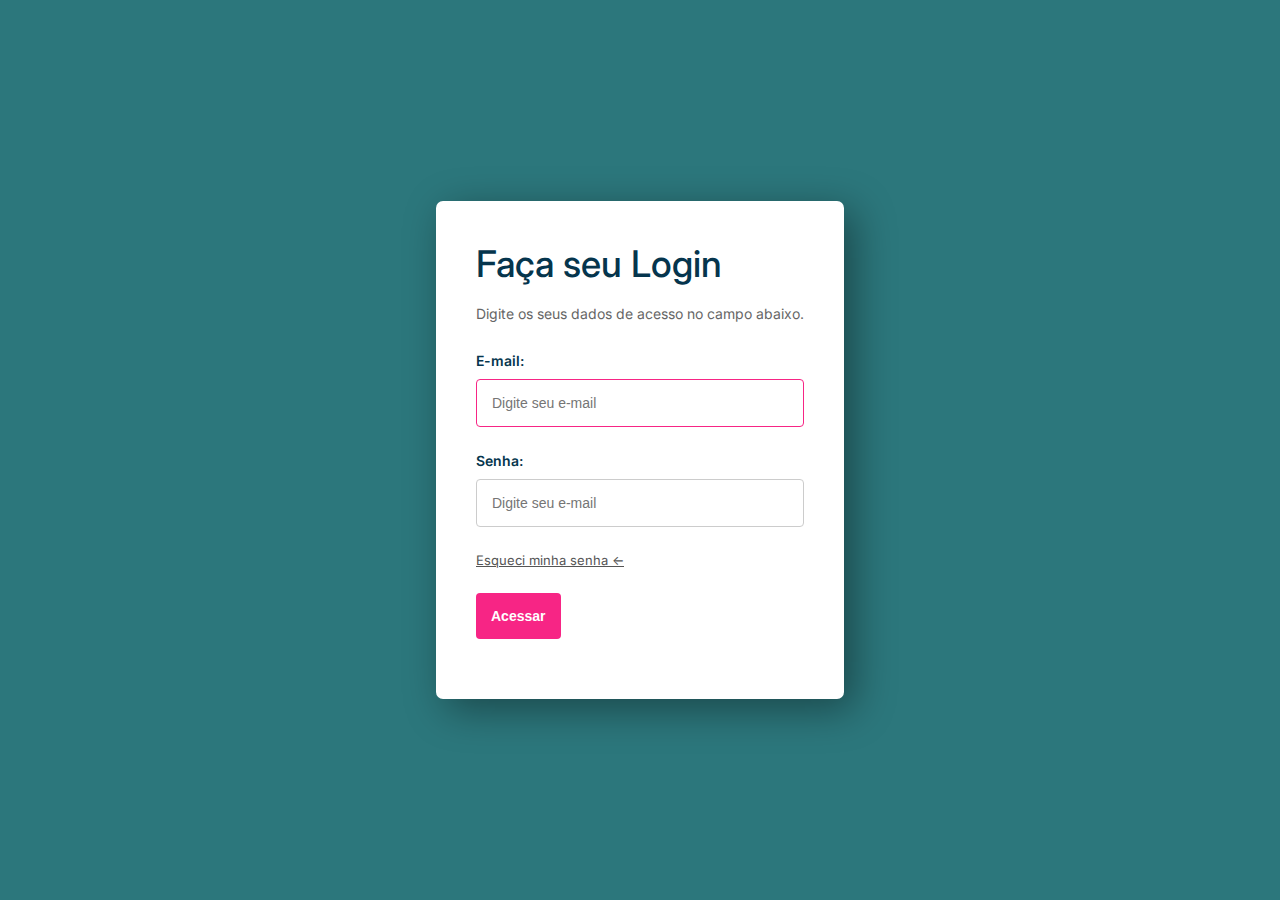
<file: index.html>
<!DOCTYPE html>
<html lang="pt-BR">
<head>
    <meta charset="UTF-8">
    <meta http-equiv="X-UA-Compatible" content="IE=edge">
    <meta name="viewport" content="width=device-width, initial-scale=1.0">
    <title>Login</title>
    <link rel="stylesheet" href="main.css">
</head>
<body>
    <div class="page">
        <form method="POST" class="formLogin">
            <h1>Faça seu Login</h1>
            <p>Digite os seus dados de acesso no campo abaixo.</p>
            <label for="email">E-mail:</label>
            <input type="email" placeholder="Digite seu e-mail" autofocus="true" />
            <label for="password">Senha:</label>
            <input type="password" placeholder="Digite seu e-mail" />
            <a href="/">Esqueci minha senha <-</a>
            <a href="C:\Users\Dev Code\Desktop\telaDeLogin\chat\chat.html">
            <input type="submit" value="Acessar" class="btn" /></a>
        </form>
    </div>
    
</body>
</html>
</file>
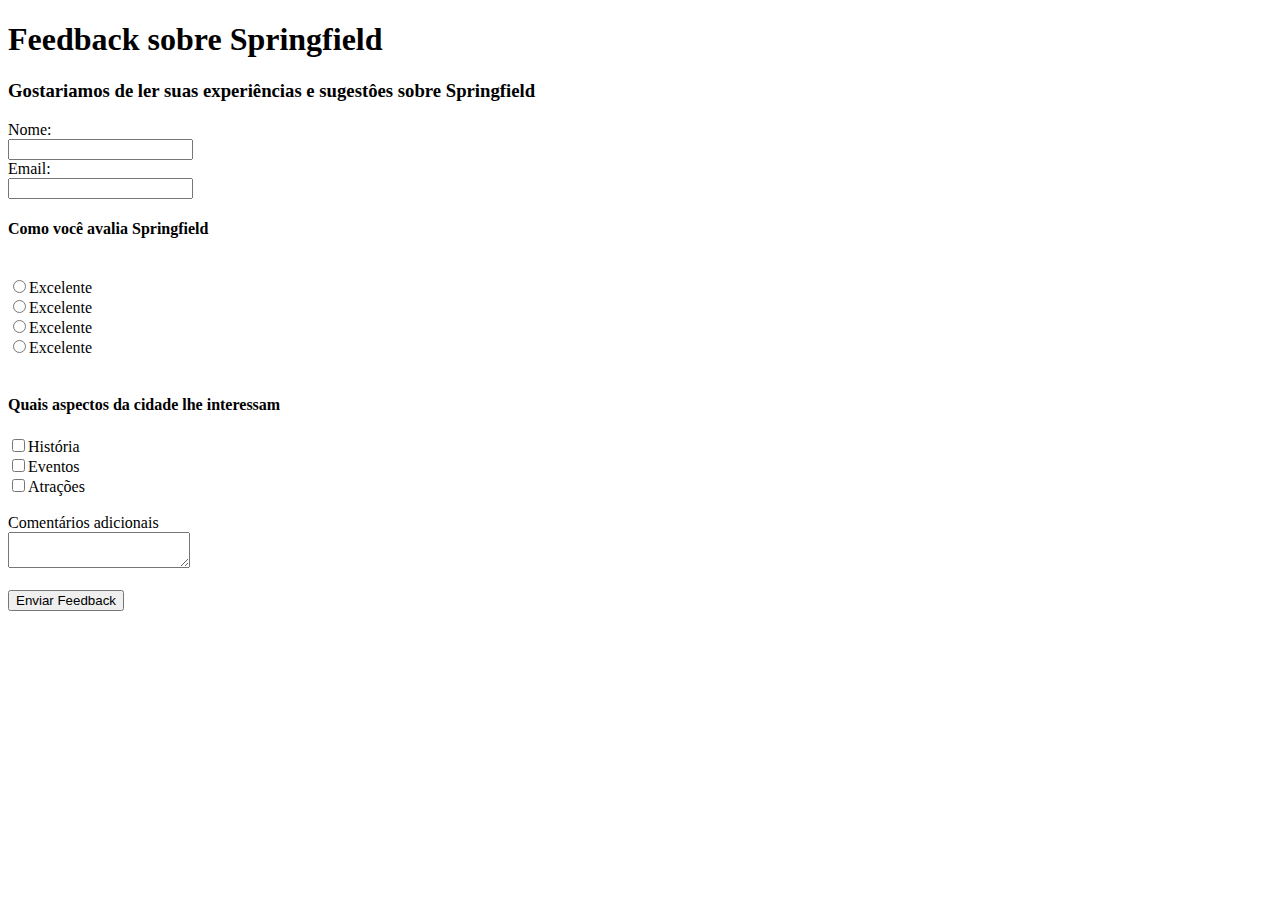
<file: feedback.html>
<!DOCTYPE html>
<html lang="en">
<head>
    <meta charset="UTF-8">
    <meta name="viewport" content="width=device-width, initial-scale=1.0">
    <title>Document</title>
</head>
<body>
    <h1>Feedback sobre Springfield</h1>
    <h3>Gostariamos de ler suas experiências e sugestôes sobre Springfield</h3>
    <label>Nome:</label><br>
      <input><br>
      <label>Email:</label><br>
      <input><br>
      <h4>Como você avalia Springfield</h4><br>
      <input type="radio" id="excellent" name="grupo1" value="excellent">Excelente<br>
      <input type="radio" id="excellent" name="grupo1" value="excellent">Excelente<br>
      <input type="radio" id="excellent" name="grupo1" value="excellent">Excelente<br>
      <input type="radio" id="excellent" name="grupo1" value="excellent">Excelente<br>
      <br>
      <h4>Quais aspectos da cidade lhe interessam</h4>
      <input type="checkbox" name="#" id="#">História<br>
      <input type="checkbox" name="#" id="#">Eventos<br>
      <input type="checkbox" name="#" id="#">Atrações<br>
      <br>
      <label>Comentários adicionais</label><br>
      <textarea></textarea><br><br>
      <a href="C:\Users\Dev Gabriel\Desktop\FULLSTACK\DIGITALCOLLEGE\springfield.html">
      <input type="submit" value="Enviar Feedback"></a>
</body>
</html>
</file>
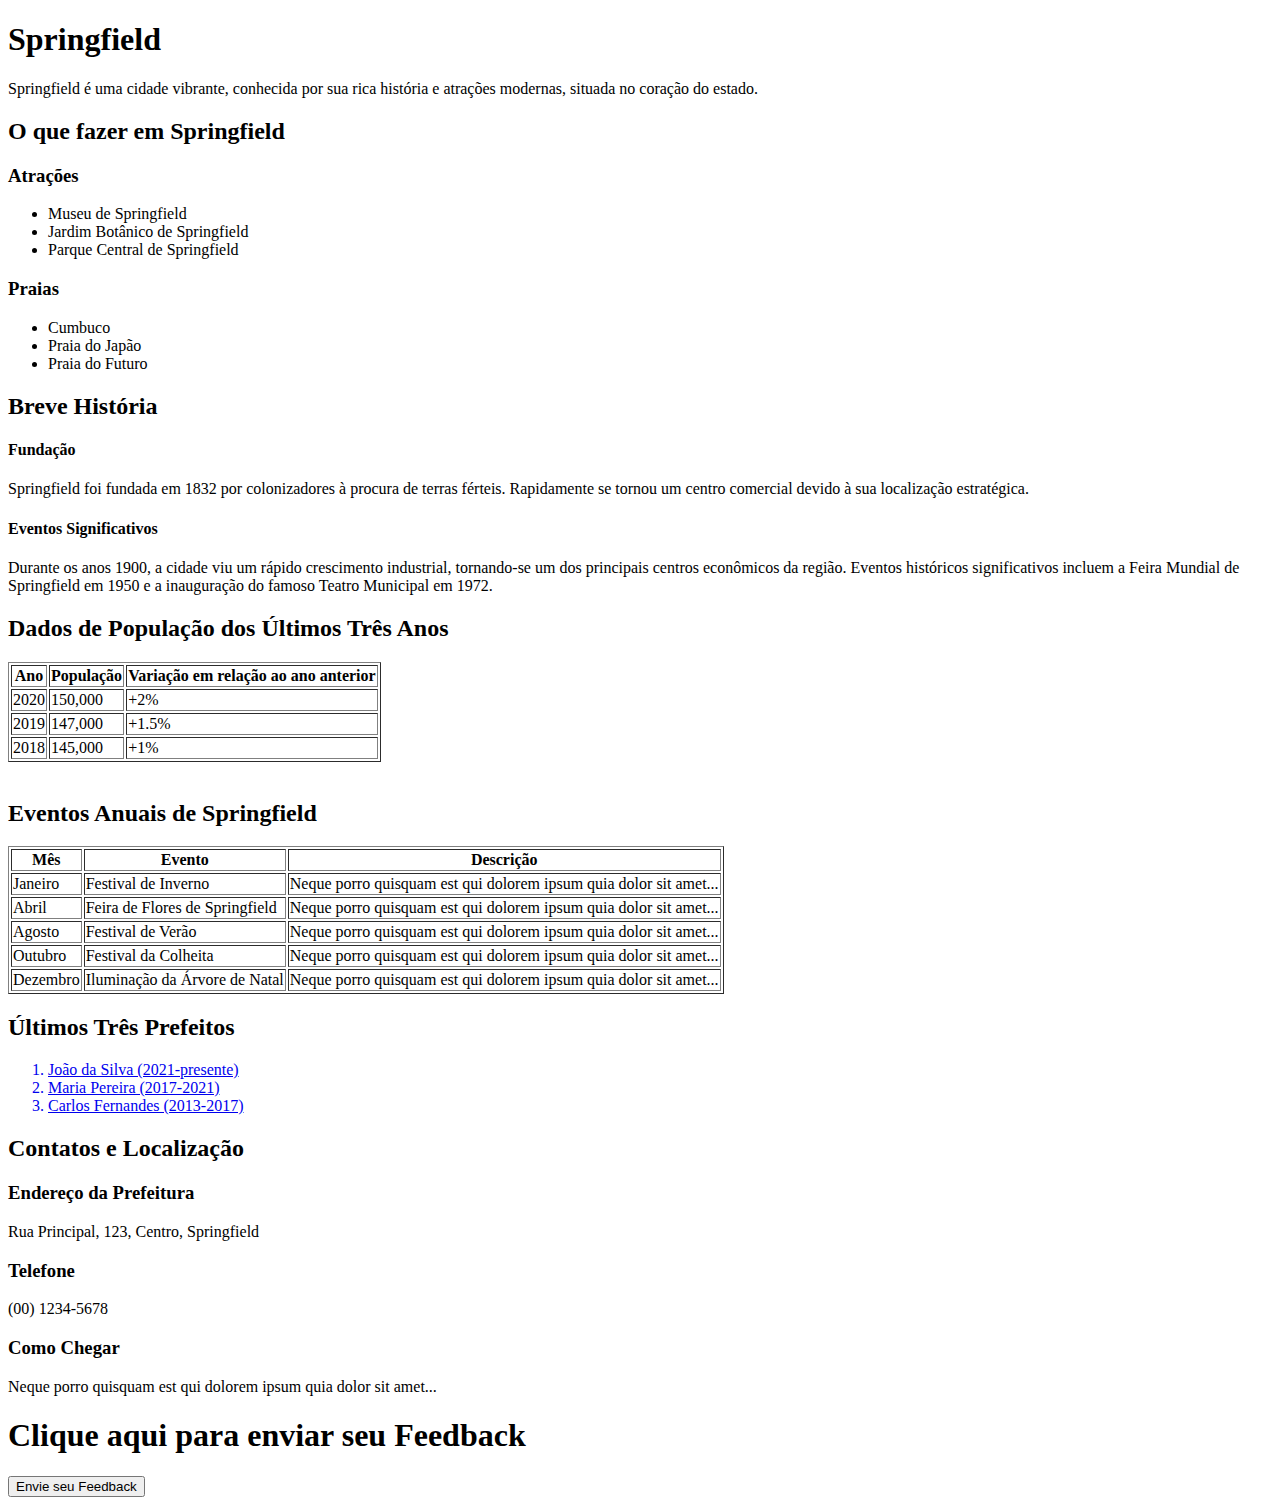
<file: springfield.html>
<!DOCTYPE html>
<html>
<head>
    <title>Sobre Minha Cidade</title>
</head>
<body>

<h1>Springfield</h1>

<p>Springfield é uma cidade vibrante, conhecida por sua rica história e atrações modernas, situada no coração do estado.</p>

<h2>O que fazer em Springfield</h2>
<h3>Atrações</h3>
<ul>
    <li>Museu de Springfield</li>
    <li>Jardim Botânico de Springfield</li>
    <li>Parque Central de Springfield</li>
</ul>

<h3>Praias</h3>
<ul>
    <li>Cumbuco</li>
    <li>Praia do Japão</li>
    <li>Praia do Futuro</li>

</ul>

<h2>Breve História</h2>
<h4>Fundação</h4>
<p>Springfield foi fundada em 1832 por colonizadores à procura de terras férteis. Rapidamente se tornou um centro comercial devido à sua localização estratégica.</p>
<h4>Eventos Significativos</h4>
<p>Durante os anos 1900, a cidade viu um rápido crescimento industrial, tornando-se um dos principais centros econômicos da região. Eventos históricos significativos incluem a Feira Mundial de Springfield em 1950 e a inauguração do famoso Teatro Municipal em 1972.</p>

<h2>Dados de População dos Últimos Três Anos</h2>
<table border="1">
    <tr>
        <th>Ano</th>
        <th>População</th>
        <th>Variação em relação ao ano anterior</th>
    </tr>
    <tr>
        <td>2020</td>
        <td>150,000</td>
        <td>+2%</td>
    </tr>
    <tr>
        <td>2019</td>
        <td>147,000</td>
        <td>+1.5%</td>
    </tr>
    <tr>
        <td>2018</td>
        <td>145,000</td>
        <td>+1%</td>
    </tr>
</table>
<br>
<h2>Eventos Anuais de Springfield</h2>
<table border="1">
    <tr>
        <th>Mês</th>
        <th>Evento</th>
        <th>Descrição</th>
    </tr>
    <tr>
        <td>Janeiro</td>
        <td>Festival de Inverno</td>
        <td>Neque porro quisquam est qui dolorem ipsum quia dolor sit amet...</td>
    </tr>
    <tr>
        <td>Abril</td>
        <td>Feira de Flores de Springfield</td>
        <td>Neque porro quisquam est qui dolorem ipsum quia dolor sit amet...</td>
    </tr>
    <tr>
        <td>Agosto</td>
        <td>Festival de Verão</td>
        <td>Neque porro quisquam est qui dolorem ipsum quia dolor sit amet...</td>
    </tr>
    <tr>
        <td>Outubro</td>
        <td>Festival da Colheita</td>
        <td>Neque porro quisquam est qui dolorem ipsum quia dolor sit amet...</td>
    </tr>
    <tr>
        <td>Dezembro</td>
        <td>Iluminação da Árvore de Natal</td>
        <td>Neque porro quisquam est qui dolorem ipsum quia dolor sit amet...</td>
    </tr>
</table>

<h2>Últimos Três Prefeitos</h2>
<ol>
<a href="https://www.google.com/search?q=joao+da+silva" target="_blank">
    <li>João da Silva (2021-presente)</li>
</a>
<a href="https://www.google.com/search?q=joao+da+silva" target="_blank">
    <li>Maria Pereira (2017-2021)</li>
</a>
<a href="https://www.google.com/search?q=joao+da+silva" target="_blank">
    <li>Carlos Fernandes (2013-2017)</li>
</a>
</ol>

<h2>Contatos e Localização</h2>
<h3>Endereço da Prefeitura</h3>
<p>Rua Principal, 123, Centro, Springfield</p>
<h3>Telefone</h3>
<p>(00) 1234-5678</p>
<h3>Como Chegar</h3>
<p>Neque porro quisquam est qui dolorem ipsum quia dolor sit amet...</p>

<h1>Clique aqui para enviar seu Feedback</h1>
<a href="C:\Users\Dev Gabriel\Desktop\FULLSTACK\DIGITALCOLLEGE\feedback.html">
<input type="submit" value="Envie seu Feedback"></a>

</body>
</html>
</file>
<file: main.css>
@import url('https://fonts.googleapis.com/css2?family=Inter:wght@100;200;300;400;500;600;700;800;900&display=swap');

body {
    font-family: 'Inter', sans-serif;
    margin: 0;
    padding: 0;
    color: #05354d
}

.page {
    display: flex;
    flex-direction: column;
    align-items: center;
    align-content: center;
    justify-content: center;
    width: 100%;
    height: 100vh;
    background-color: #2c777c;
}

.formLogin {
    display: flex;
    flex-direction: column;
    background-color: #fff;
    border-radius: 7px;
    padding: 40px;
    box-shadow: 10px 10px 40px rgba(0, 0, 0, 0.4);
    gap: 5px
}

.areaLogin img {
    width: 420px;
}

.formLogin h1 {
    padding: 0;
    margin: 0;
    font-weight: 500;
    font-size: 2.3em;
}

.formLogin p {
    display: inline-block;
    font-size: 14px;
    color: #666;
    margin-bottom: 25px;
}

.formLogin input {
    padding: 15px;
    font-size: 14px;
    border: 1px solid #ccc;
    margin-bottom: 20px;
    margin-top: 5px;
    border-radius: 4px;
    transition: all linear 160ms;
    outline: none;
}


.formLogin input:focus {
    border: 1px solid #f72585;
}

.formLogin label {
    font-size: 14px;
    font-weight: 600;
}

.formLogin a {
    display: inline-block;
    margin-bottom: 20px;
    font-size: 13px;
    color: #555;
    transition: all linear 160ms;
}

.formLogin a:hover {
    color: #f72585;
}

.btn {
    background-color: #f72585;
    color: #fff;
    font-size: 14px;
    font-weight: 600;
    border: none !important;
    transition: all linear 160ms;
    cursor: pointer;
    margin: 0 !important;

}

.btn:hover {
    transform: scale(1.05);
    background-color: #ff0676;

}
</file>
